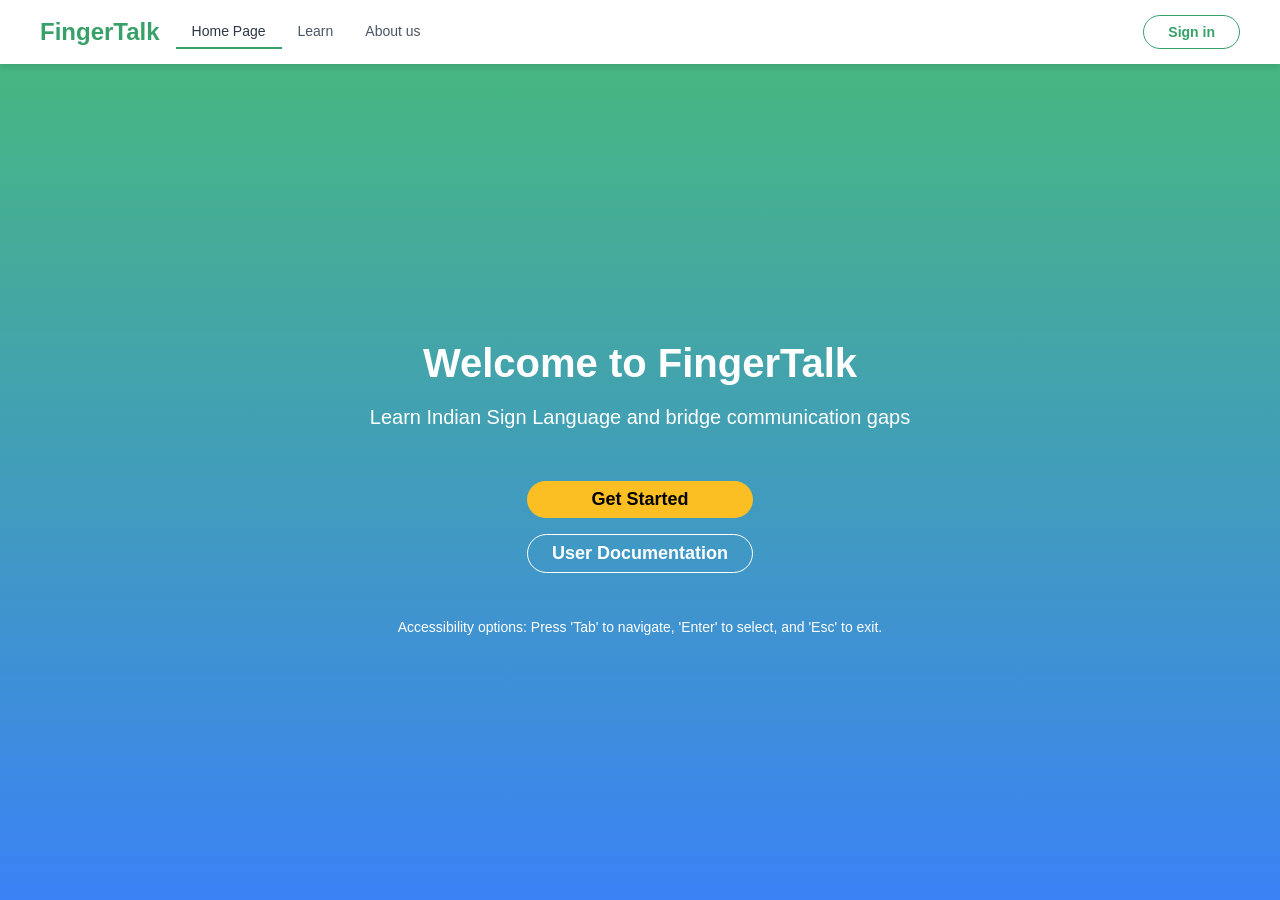
<file: index.html>
<!DOCTYPE html>
<html lang="en">
<head>
    <meta charset="UTF-8">
    <meta name="viewport" content="width=device-width, initial-scale=1.0">
    <title>FingerTalk</title>
    <link rel="stylesheet" href="styles.css">
</head>
<body>
    <div class="container">
        <nav class="navbar">
            <div class="navbar-content">
                <div class="navbar-left">
                    <div class="brand">
                        <span>FingerTalk</span>
                    </div>
                    <div class="nav-links">
                        <a href="index.html" class="nav-link active">Home Page</a>                       
                        <a href="learn.html" class="nav-link">Learn</a>
                        <a href="about.html" class="nav-link">About us</a>
                    </div>
                </div>
                <div class="navbar-right">
                    <span class="button-outline" title="Authentication is not implemented in this prototype">Sign in</span>
                </div>
            </div>
        </nav>

        <div class="content">
            <header class="header">
                <h1>Welcome to FingerTalk</h1>
                <p>Learn Indian Sign Language and bridge communication gaps</p>
            </header>
            <main class="main">
                <a href="survey.html" class="button button-primary">Get Started</a>
                <a href="documentation.html" class="button button-secondary">User Documentation</a>
            </main>
            <footer class="footer">
                <p>Accessibility options: Press 'Tab' to navigate, 'Enter' to select, and 'Esc' to exit.</p>
            </footer>
        </div>
    </div>
</body>
</html>
</file>
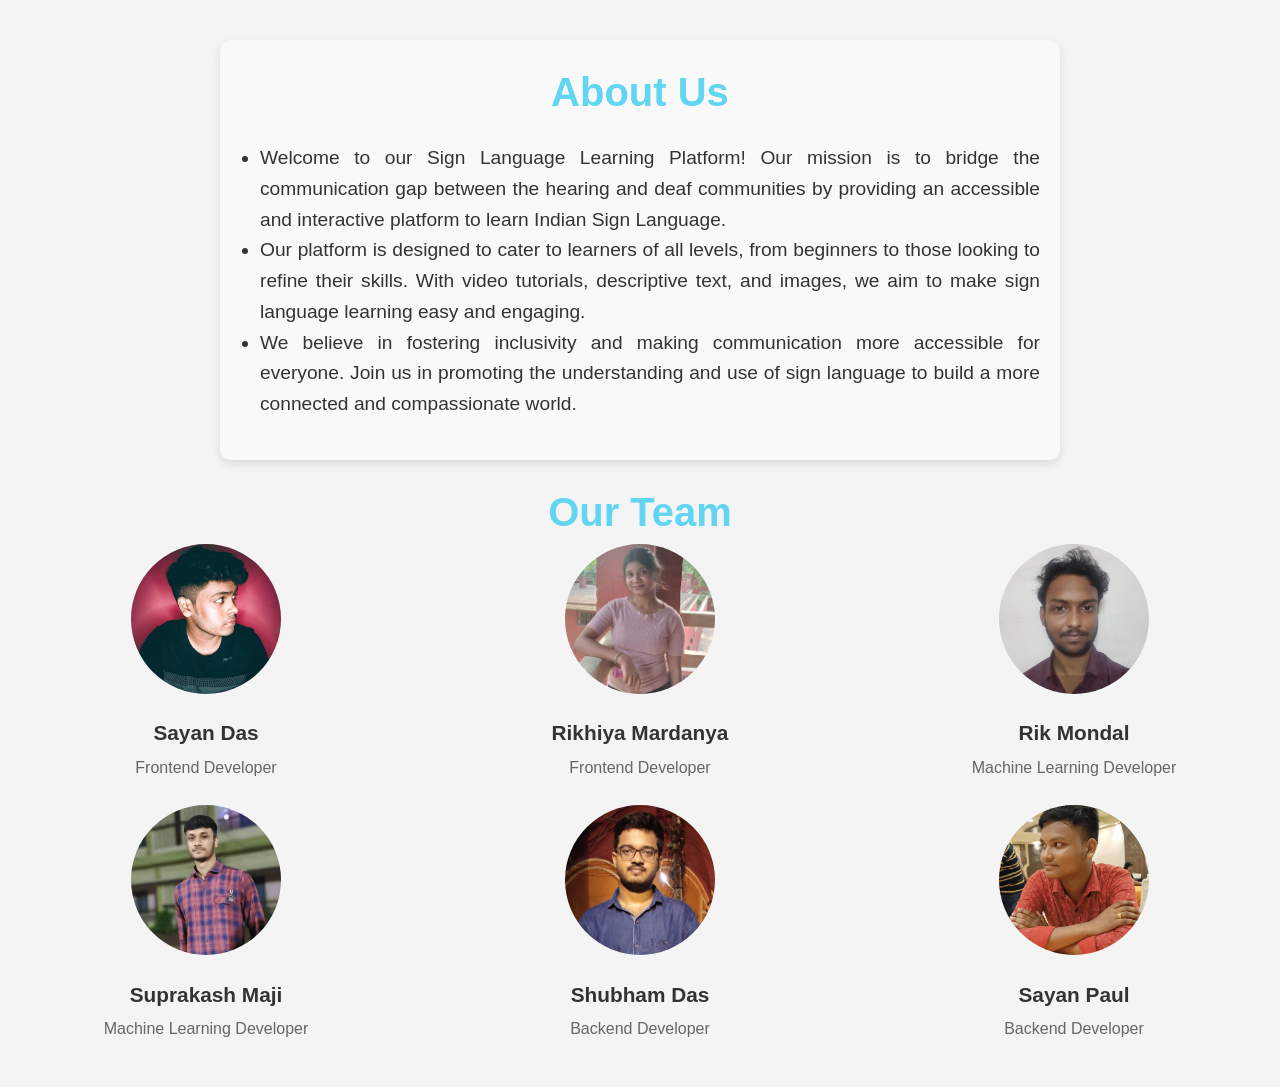
<file: about.html>
<!DOCTYPE html>
<html lang="en">

<head>
    <meta charset="UTF-8">
    <meta name="viewport" content="width=device-width, initial-scale=1.0">
    <meta http-equiv="X-UA-Compatible" content="ie=edge">
    <title>Hackathon Project</title>
    <style>
        body {
            font-family: Arial, sans-serif;
            line-height: 1.6;
            margin: 0;
            padding: 20px;
            background-color: #f4f4f4;
        }

        .button {
            background-color: #61d5f1;
            color: white;
            border: none;
            padding: 10px 20px;
            border-radius: 5px;
            cursor: pointer;
            font-size: 1em;
            margin-bottom: 20px;
            display: block;
            margin: 20px auto;
        }

        .button:hover {
            background-color: #4aabdf;
        }

        #about {
    background-color: #f9f9f9;
    padding: 20px; /* Reduced padding */
    margin-top: 10px; /* Reduced top margin */
    border-radius: 10px;
    box-shadow: 0 4px 8px rgba(0, 0, 0, 0.1);
    margin: 20px auto;
    max-width: 800px;
}


        .heading-box {
            text-align: center;
        }

        .heading-box h2 {
            color: #61d5f1;
            font-size: 2.5em;
            margin: 0;
        }

        ul {
            font-size: 1.2em;
            line-height: 1.6;
            color: #333;
            margin-bottom: 20px;
            text-align: justify;
            list-style-type: disc;
            padding-left: 20px;
        }

        .team-container {
            display: flex;
            flex-wrap: wrap;
            justify-content: space-between;
        }

        .team-member {
            text-align: center;
            margin-bottom: 20px;
            flex: 0 0 30%; /* Each member takes up 30% of the row */
        }

        .team-member img {
            width: 150px;
            height: 150px;
            border-radius: 50%;
            object-fit: cover;
            margin-bottom: 10px;
        }

        .team-member h3 {
            margin: 5px 0;
            font-size: 1.3em;
            color: #333;
        }

        .team-member p {
            margin: 5px 0;
            color: #666;
        }

    </style>
</head>

<body>

    <!-- About Us Section -->
    <section id="about">
        <div class="heading-box">
            <h2>About Us</h2>
        </div>
        <ul>
            <li>Welcome to our Sign Language Learning Platform! Our mission is to bridge the communication gap between the hearing and deaf communities by providing an accessible and interactive platform to learn Indian Sign Language.</li>
            <li>Our platform is designed to cater to learners of all levels, from beginners to those looking to refine their skills. With video tutorials, descriptive text, and images, we aim to make sign language learning easy and engaging.</li>
            <li>We believe in fostering inclusivity and making communication more accessible for everyone. Join us in promoting the understanding and use of sign language to build a more connected and compassionate world.</li>
        </ul>
    </section>

    <!-- Team Section -->
    <section id="team">
        <div class="heading-box">
            <h2>Our Team</h2>
        </div>
        <div class="team-container">
            <div class="team-member">
                <img src="./PICS/sayand.jpg.jpg" alt="Sayan Das">
                <h3>Sayan Das</h3>
                <p>Frontend Developer</p>
            </div>
            <div class="team-member">
                <img src="./PICS/rikhiya.jpg.jpg" alt="Rikhiya Mardanya">
                <h3>Rikhiya Mardanya</h3>
                <p>Frontend Developer</p>
            </div>
            <div class="team-member">
                <img src="./PICS/rik.jpg.jpg" alt="Rik Mondal">
                <h3>Rik Mondal</h3>
                <p>Machine Learning Developer</p>
            </div>
            <div class="team-member">
                <img src="./PICS/suprakash.jpg.jpg" alt="Suprakash Maji">
                <h3>Suprakash Maji</h3>
                <p>Machine Learning Developer</p>
            </div>
            <div class="team-member">
                <img src="./PICS/subham.jpg.jpg" alt="Shubham Das">
                <h3>Shubham Das</h3>
                <p>Backend Developer</p>
            </div>
            <div class="team-member">
                <img src="./PICS/sayanp.jpg.jpg" alt="Sayan Paul">
                <h3>Sayan Paul</h3>
                <p>Backend Developer</p>
            </div>
        </div>
    </section>



</body>

</html>
</file>
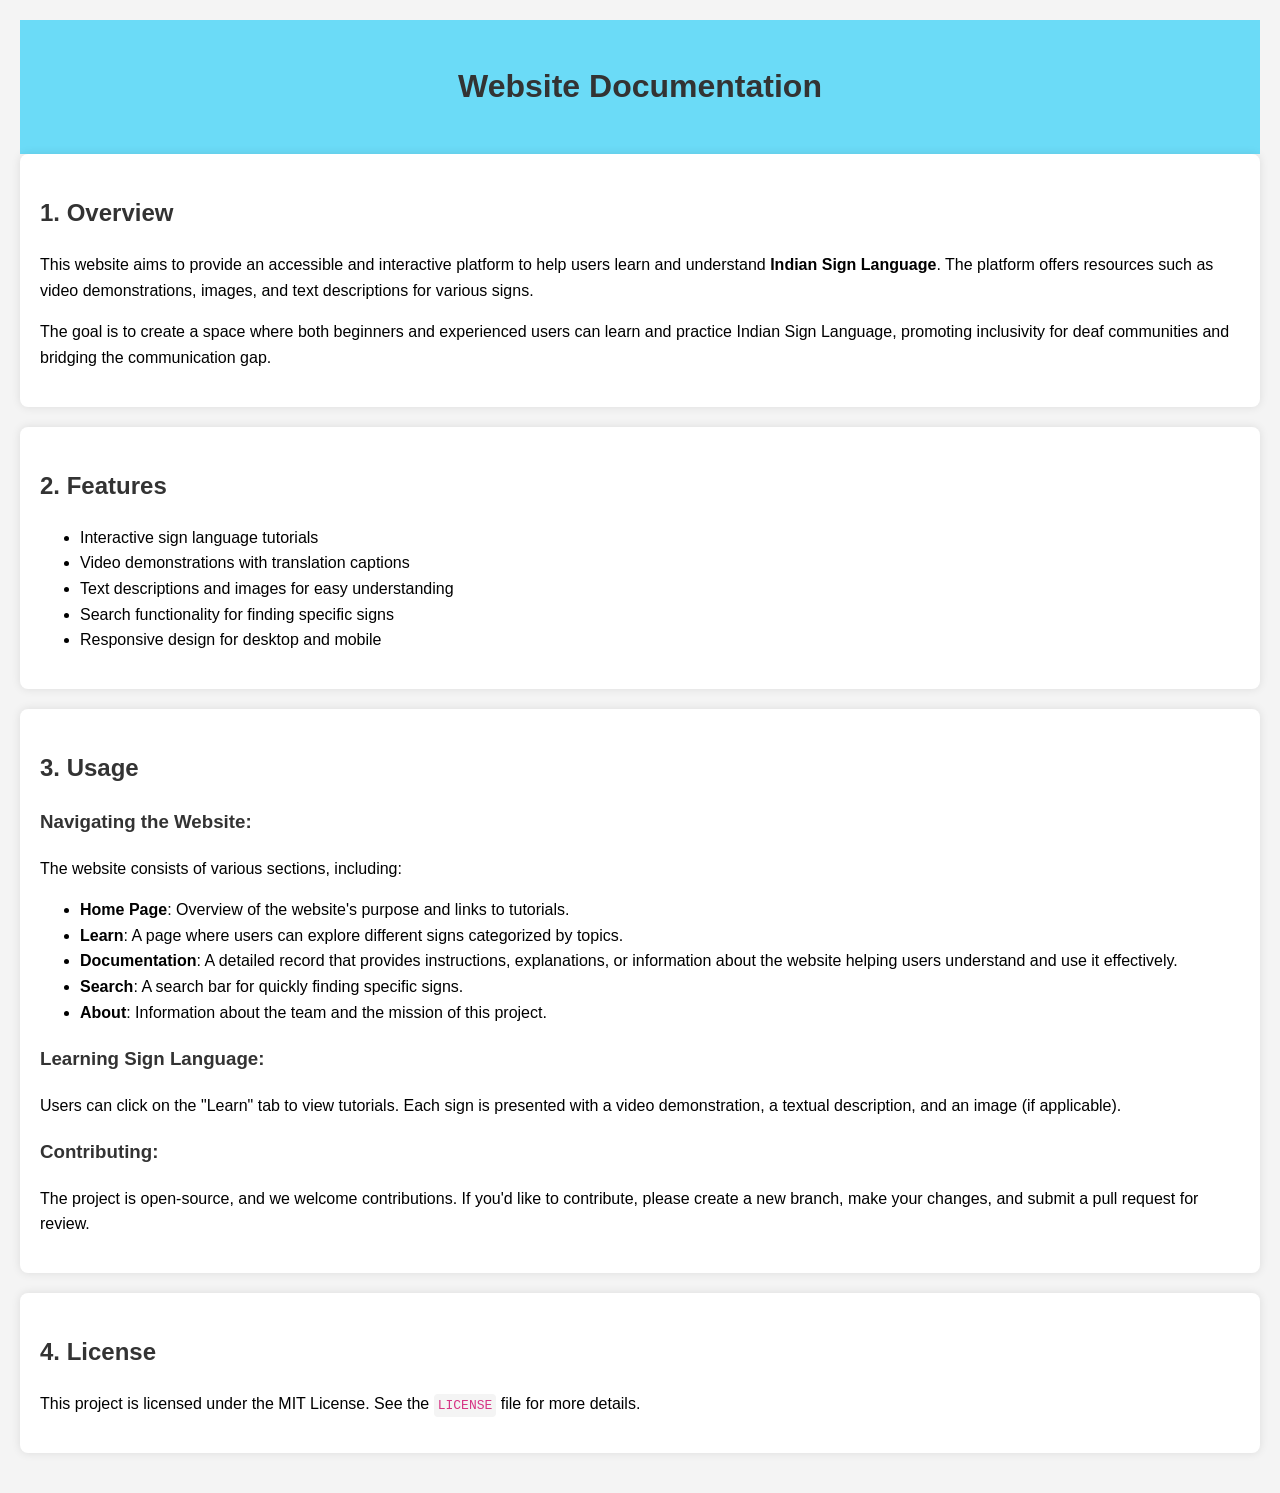
<file: documentation.html>
<!DOCTYPE html>
<html lang="en">

<head>
    <meta charset="UTF-8">
    <meta name="viewport" content="width=device-width, initial-scale=1.0">
    <meta http-equiv="X-UA-Compatible" content="ie=edge">
    <title>Website Documentation</title>
    <style>
        body {
            font-family: Arial, sans-serif;
            line-height: 1.6;
            margin: 0;
            padding: 20px;
            background-color: #f4f4f4;
        }

        header {
            text-align: center;
            padding: 20px;
            background-color: #6bdbf7;
            color: white;
        }

        section {
            margin-bottom: 20px;
            padding: 20px;
            background-color: white;
            border-radius: 8px;
            box-shadow: 0 0 10px rgba(0, 0, 0, 0.1);
        }

        h1, h2, h3 {
            color: #333;
        }

        code {
            background-color: #f4f4f4;
            padding: 4px;
            border-radius: 4px;
            color: #d63384;
        }

        pre {
            background-color: #333;
            color: #f8f8f8;
            padding: 10px;
            border-radius: 5px;
            overflow-x: auto;
        }
    </style>
</head>

<body>

    <header>
        <h1>Website Documentation</h1>
    </header>

    <section>
        <h2>1. Overview</h2>
        <p>
            This website aims to provide an accessible and interactive platform to help users learn and understand
            <strong>Indian Sign Language</strong>. The platform offers resources such as video demonstrations, images, and text descriptions for various signs.
        </p>
        <p>
            The goal is to create a space where both beginners and experienced users can learn and practice Indian Sign Language, promoting inclusivity for deaf communities and bridging the communication gap.
        </p>
    </section>

    <section>
        <h2>2. Features</h2>
        <ul>
            <li>Interactive sign language tutorials</li>
            <li>Video demonstrations with translation captions</li>
            <li>Text descriptions and images for easy understanding</li>
            <li>Search functionality for finding specific signs</li>
            <li>Responsive design for desktop and mobile</li>
        </ul>
    </section>

    <section>
        <h2>3. Usage</h2>
        <h3>Navigating the Website:</h3>
        <p>
            The website consists of various sections, including:
        </p>
        <ul>
            <li><strong>Home Page</strong>: Overview of the website's purpose and links to tutorials.</li>
            <li><strong>Learn</strong>: A page where users can explore different signs categorized by topics.</li>
            <li><strong>Documentation</strong>: A detailed record that provides instructions, explanations, or information about the website helping users understand and use it effectively.</li>
            <li><strong>Search</strong>: A search bar for quickly finding specific signs.</li>
            <li><strong>About</strong>: Information about the team and the mission of this project.</li>
        </ul>

        <h3>Learning Sign Language:</h3>
        <p>
            Users can click on the "Learn" tab to view tutorials. Each sign is presented with a video demonstration, a textual description, and an image (if applicable).
        </p>

        <h3>Contributing:</h3>
        <p>
            The project is open-source, and we welcome contributions. If you'd like to contribute, please create a new branch, make your changes, and submit a pull request for review.
        </p>
    </section>



    <section>
        <h2>4. License</h2>
        <p>
            This project is licensed under the MIT License. See the <code>LICENSE</code> file for more details.
        </p>
    </section>

</body>

</html>
</file>
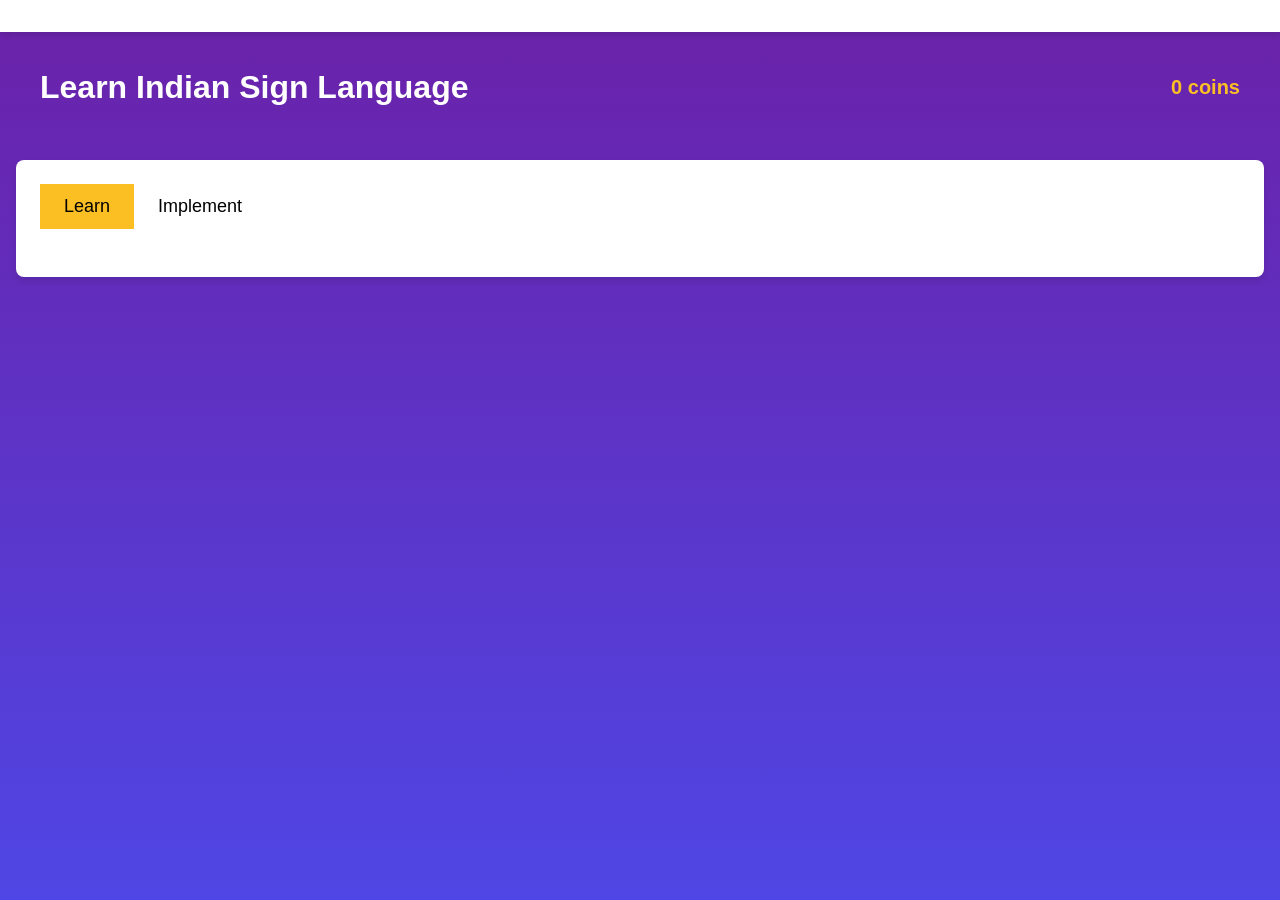
<file: learn.html>
<!DOCTYPE html>
<html lang="en">
<head>
    <meta charset="UTF-8">
    <meta name="viewport" content="width=device-width, initial-scale=1.0">
    <title>Learn Page</title>
    <link rel="stylesheet" href="learn.css">
</head>
<body>
    <div class="container">
        <nav class="navbar">
            <!-- Add your navbar content here -->
        </nav>

        <div class="content">
            <header class="header">
                <h1 class="title">Learn Indian Sign Language</h1>
                <div class="progress-container">
                    <div id="progress-bar" class="progress-bar"></div>
                    <span id="coins" class="coins">0 coins</span>
                </div>
            </header>

            <main class="main">
                <div class="tabs">
                    <button class="tab-button active" onclick="showTab('learn')">Learn</button>
                    <button class="tab-button" onclick="showTab('implement')">Implement</button>
                </div>
                <div id="learn-content" class="tab-content">
                    <h2 class="lesson-title">Lesson 1: Basic Greetings</h2>
                    <div class="video-placeholder">
                        <p>Video lesson placeholder</p>
                    </div>
                    <button id="complete-lesson" class="button">Complete Lesson</button>
                </div>
                <div id="implement-content" class="tab-content hidden">
                    <h2 class="lesson-title">Practice Your Skills</h2>
                    <div class="video-placeholder">
                        <p>Webcam feed placeholder</p>
                    </div>
                    <div class="translation-box">
                        <h3>Translation:</h3>
                        <p>Your sign language will be translated to text and speech here.</p>
                    </div>
                </div>
            </main>
        </div>
    </div>
    <script src="learn.js"></script>
</body>
</html>
</file>
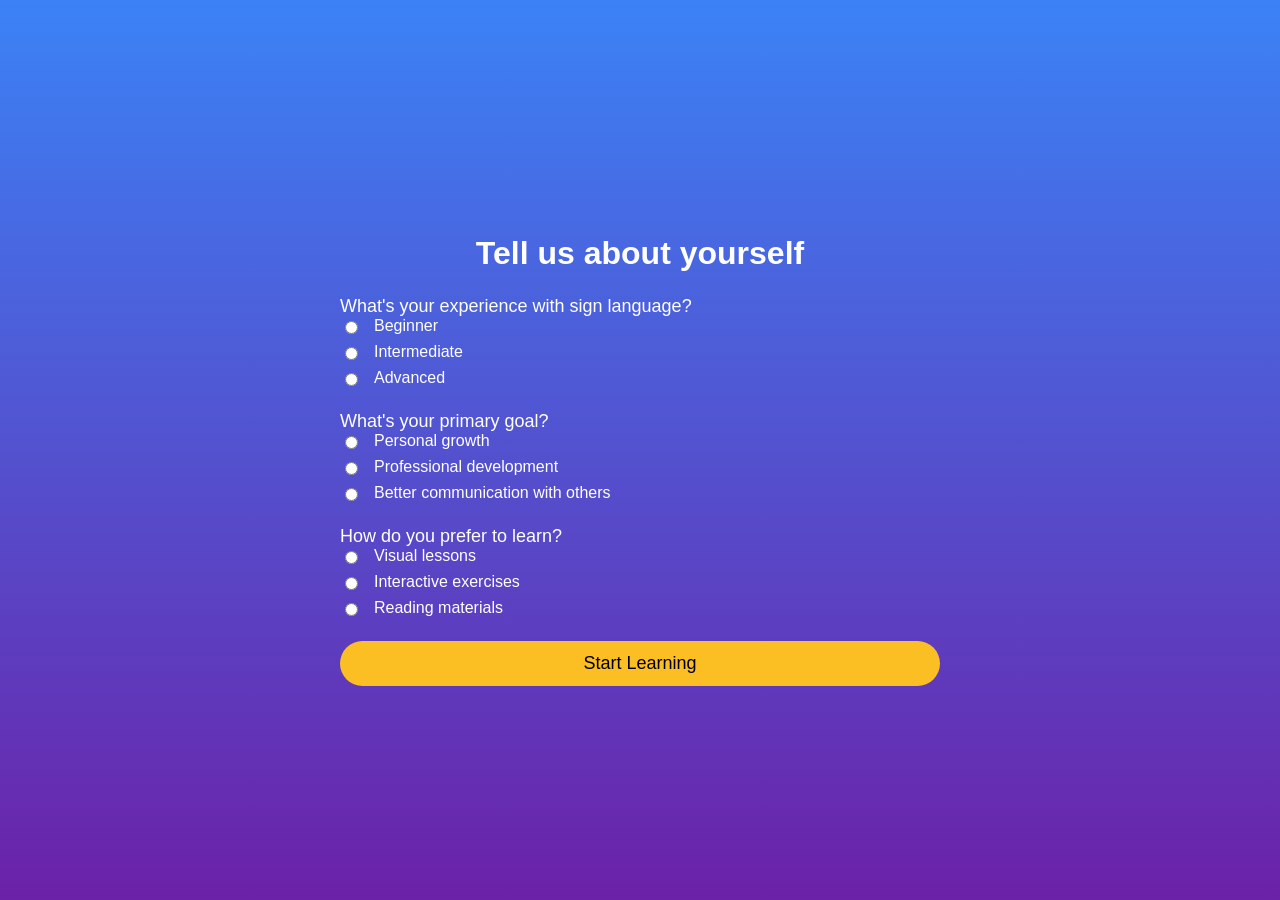
<file: survey.html>
<!DOCTYPE html>
<html lang="en">
<head>
    <meta charset="UTF-8">
    <meta name="viewport" content="width=device-width, initial-scale=1.0">
    <title>Survey</title>
    <link rel="stylesheet" href="survey.css">
</head>
<body>
    <div class="container">
        <nav class="navbar">
            <div class="navbar-content">
                <!-- Add your navbar content here -->
            </div>
        </nav>

        <div class="content">
            <h1 class="title">Tell us about yourself</h1>
            <form id="survey-form" class="form">
                <div class="form-group">
                    <label for="experience" class="form-label">What's your experience with sign language?</label>
                    <div class="radio-group">
                        <input type="radio" id="beginner" name="experience" value="beginner" />
                        <label for="beginner">Beginner</label>
                    </div>
                    <div class="radio-group">
                        <input type="radio" id="intermediate" name="experience" value="intermediate" />
                        <label for="intermediate">Intermediate</label>
                    </div>
                    <div class="radio-group">
                        <input type="radio" id="advanced" name="experience" value="advanced" />
                        <label for="advanced">Advanced</label>
                    </div>
                </div>

                <div class="form-group">
                    <label for="goal" class="form-label">What's your primary goal?</label>
                    <div class="radio-group">
                        <input type="radio" id="personal" name="goal" value="personal" />
                        <label for="personal">Personal growth</label>
                    </div>
                    <div class="radio-group">
                        <input type="radio" id="professional" name="goal" value="professional" />
                        <label for="professional">Professional development</label>
                    </div>
                    <div class="radio-group">
                        <input type="radio" id="communication" name="goal" value="communication" />
                        <label for="communication">Better communication with others</label>
                    </div>
                </div>

                <div class="form-group">
                    <label for="preference" class="form-label">How do you prefer to learn?</label>
                    <div class="radio-group">
                        <input type="radio" id="visual" name="preference" value="visual" />
                        <label for="visual">Visual lessons</label>
                    </div>
                    <div class="radio-group">
                        <input type="radio" id="interactive" name="preference" value="interactive" />
                        <label for="interactive">Interactive exercises</label>
                    </div>
                    <div class="radio-group">
                        <input type="radio" id="reading" name="preference" value="reading" />
                        <label for="reading">Reading materials</label>
                    </div>
                </div>

                <button type="submit" class="submit-button">Start Learning</button>
            </form>
        </div>
    </div>
    <script src="survey.js"></script>
</body>
</html>
</file>
<file: styles.css>
body {
    margin: 0;
    font-family: Arial, sans-serif;
    background: linear-gradient(to bottom, #48bb78, #3b82f6);
    color: white;
    text-align: center;
    display: flex;
    flex-direction: column;
    min-height: 100vh;
}

.container {
    display: flex;
    flex-direction: column;
    flex-grow: 1;
}

.navbar {
    background: white;
    box-shadow: 0 4px 6px rgba(0, 0, 0, 0.1);
}

.navbar-content {
    max-width: 1200px;
    margin: 0 auto;
    padding: 0 16px;
    display: flex;
    justify-content: space-between;
    align-items: center;
    height: 64px;
}

.navbar-left {
    display: flex;
    align-items: center;
}

.brand {
    font-size: 1.5rem;
    font-weight: bold;
    color: #38a169;
}

.nav-links {
    display: flex;
    margin-left: 16px;
}

.nav-link {
    text-decoration: none;
    color: #4a5568;
    padding: 8px 16px;
    font-size: 0.875rem;
    font-weight: medium;
    border-bottom: 2px solid transparent;
}

.nav-link.active {
    border-bottom-color: #38a169;
    color: #2d3748;
}

.nav-link:hover {
    border-bottom-color: #e2e8f0;
    color: #2d3748;
}

.navbar-right {
    display: flex;
    align-items: center;
}

.button-outline {
    display: inline-block;
    text-decoration: none;
    font-size: 0.875rem;
    padding: 8px 24px;
    border-radius: 9999px;
    color: #38a169;
    border: 1px solid #38a169;
    font-weight: bold;
}

.button-outline:hover {
    background-color: #f0fff4;
}

.content {
    flex-grow: 1;
    display: flex;
    flex-direction: column;
    align-items: center;
    justify-content: center;
    padding: 16px;
}

.header {
    margin-bottom: 32px;
}

.header h1 {
    font-size: 2.5rem;
    font-weight: bold;
    margin-bottom: 8px;
}

.header p {
    font-size: 1.25rem;
}

.main {
    display: flex;
    flex-direction: column;
    gap: 16px;
}

.button {
    text-decoration: none;
    display: inline-block;
    font-size: 1.125rem;
    padding: 8px 24px;
    border-radius: 9999px;
    font-weight: bold;
    cursor: pointer;
}

.button-primary {
    background-color: #fbbf24;
    color: #000;
}

.button-primary:hover {
    background-color: #facc15;
}

.button-secondary {
    background-color: transparent;
    color: white;
    border: 1px solid white;
}

.button-secondary:hover {
    background-color: white;
    color: black;
}

.footer {
    margin-top: 32px;
    font-size: 0.875rem;
}
</file>
<file: learn.css>
body {
    margin: 0;
    font-family: Arial, sans-serif;
    background: linear-gradient(to bottom, #6b21a8, #4f46e5);
    color: white;
    text-align: center;
    display: flex;
    flex-direction: column;
    min-height: 100vh;
}

.container {
    display: flex;
    flex-direction: column;
    flex-grow: 1;
}

.navbar {
    background: white;
    box-shadow: 0 4px 6px rgba(0, 0, 0, 0.1);
    padding: 16px;
}

.content {
    flex-grow: 1;
    display: flex;
    flex-direction: column;
    align-items: center;
    justify-content: start;
    padding: 16px;
}

.header {
    display: flex;
    justify-content: space-between;
    align-items: center;
    width: 100%;
    max-width: 1200px;
    margin-bottom: 32px;
}

.title {
    font-size: 2rem;
    font-weight: bold;
}

.progress-container {
    display: flex;
    align-items: center;
    gap: 16px;
}

.progress-bar {
    width: 100px;
    height: 20px;
    background: #f0f0f0;
    border-radius: 10px;
    position: relative;
}

.progress-bar::after {
    content: '';
    display: block;
    height: 100%;
    width: 0;
    background: #fbbf24;
    border-radius: 10px;
    transition: width 0.3s;
}

.coins {
    font-size: 1.25rem;
    font-weight: bold;
    color: #fbbf24;
}

.main {
    width: 100%;
    max-width: 1200px;
    background: white;
    border-radius: 8px;
    padding: 24px;
    box-shadow: 0 4px 6px rgba(0, 0, 0, 0.1);
}

.tabs {
    display: flex;
    margin-bottom: 24px;
}

.tab-button {
    background: transparent;
    border: none;
    font-size: 1.125rem;
    padding: 12px 24px;
    cursor: pointer;
    transition: background 0.2s;
}

.tab-button.active {
    background: #fbbf24;
    color: black;
}

.tab-button:hover {
    background: #f0f0f0;
}

.tab-content {
    display: none;
}

.tab-content.active {
    display: block;
}

.video-placeholder {
    background: #e5e7eb;
    height: 200px;
    display: flex;
    align-items: center;
    justify-content: center;
    margin-bottom: 16px;
    border-radius: 8px;
}

.translation-box {
    background: #f3f4f6;
    padding: 16px;
    border-radius: 8px;
    text-align: left;
}

.button {
    background-color: #10b981;
    color: white;
    font-size: 1.125rem;
    padding: 12px 24px;
    border: none;
    border-radius: 9999px;
    cursor: pointer;
    transition: background-color 0.2s;
}

.button:hover {
    background-color: #059669;
}
</file>
<file: survey.css>
body {
    margin: 0;
    font-family: Arial, sans-serif;
    background: linear-gradient(to bottom, #3b82f6, #6b21a8);
    color: white;
    text-align: center;
    display: flex;
    flex-direction: column;
    min-height: 100vh;
}

.container {
    display: flex;
    flex-direction: column;
    flex-grow: 1;
}

.navbar {
    background: white;
    box-shadow: 0 4px 6px rgba(0, 0, 0, 0.1);
}

.navbar-content {
    max-width: 1200px;
    margin: 0 auto;
    padding: 0 16px;
}

.content {
    flex-grow: 1;
    display: flex;
    flex-direction: column;
    align-items: center;
    justify-content: center;
    padding: 16px;
}

.title {
    font-size: 2rem;
    margin-bottom: 24px;
}

.form {
    width: 100%;
    max-width: 600px;
    margin: 0 auto;
    display: flex;
    flex-direction: column;
    gap: 16px;
}

.form-group {
    text-align: left;
}

.form-label {
    font-size: 1.125rem;
    margin-bottom: 8px;
}

.radio-group {
    display: flex;
    align-items: center;
    gap: 8px;
    margin-bottom: 8px;
}

.radio-group input[type="radio"] {
    margin-right: 8px;
}

.submit-button {
    background-color: #fbbf24;
    color: black;
    font-size: 1.125rem;
    padding: 12px 24px;
    border-radius: 9999px;
    border: none;
    cursor: pointer;
}

.submit-button:hover {
    background-color: #facc15;
}
</file>
